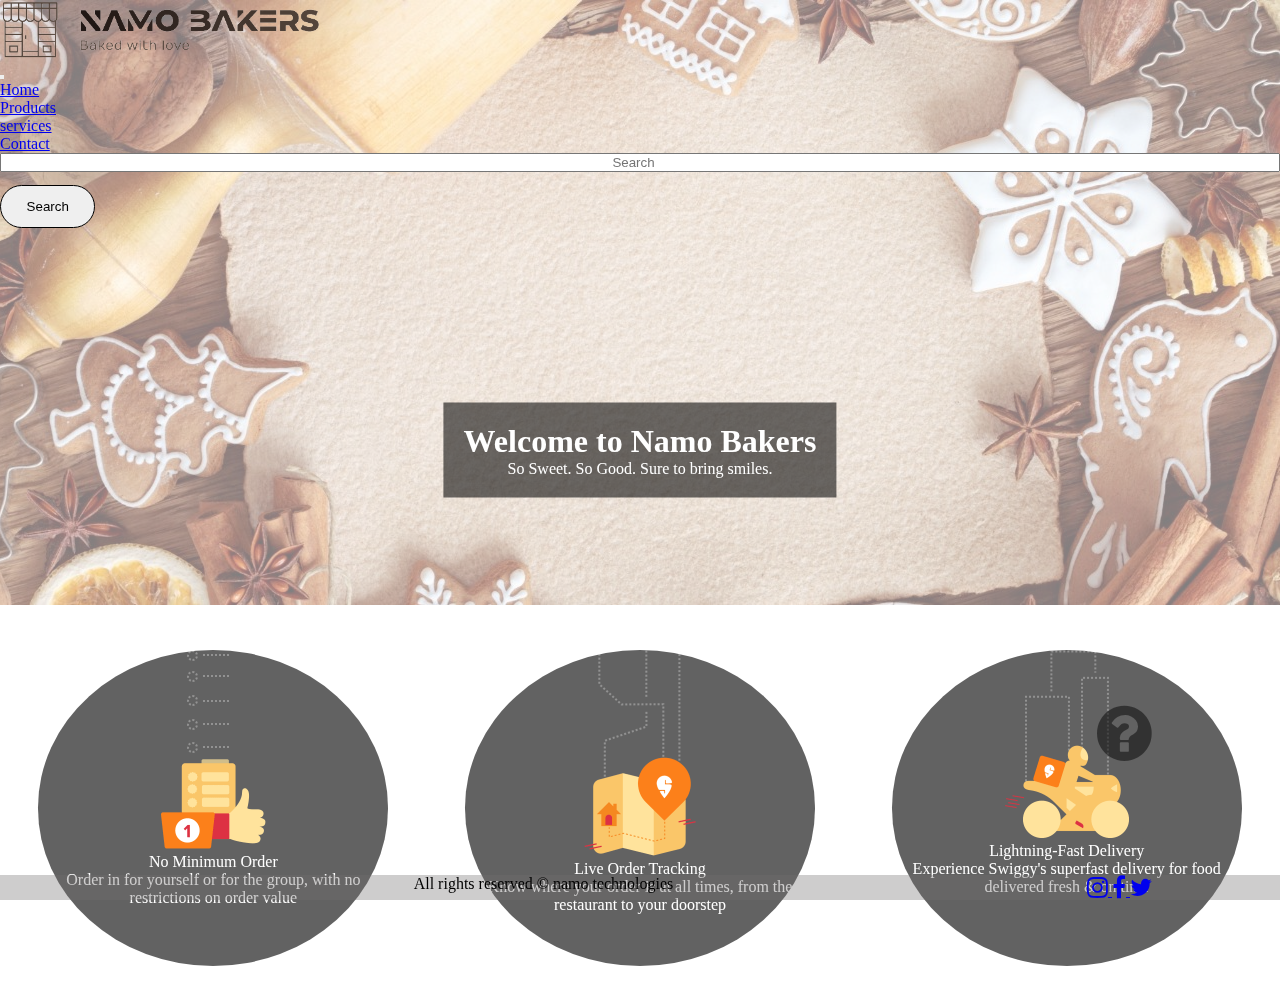
<file: index.html>
<!DOCTYPE html>
<html lang="en">

<head>
    <meta charset="UTF-8">
    <meta http-equiv="X-UA-Compatible" content="IE=edge">
    <meta name="viewport" content="width=device-width, initial-scale=1.0">
    <title> </title>
    <link rel="stylesheet" href="style.css">
    <link rel="stylesheet" href="query.css">
    <!-- Bootstrap CSS -->
    <link rel="stylesheet" href="https://cdnjs.cloudflare.com/ajax/libs/font-awesome/4.7.0/css/font-awesome.min.css">
    <link href="https://cdn.jsdelivr.net/npm/bootstrap@5.0.2/dist/css/bootstrap.min.css" rel="stylesheet"
        integrity="sha384-EVSTQN3/azprG1Anm3QDgpJLIm9Nao0Yz1ztcQTwFspd3yD65VohhpuuCOmLASjC" crossorigin="anonymous">

</head>

<body>
    <nav class="navbar navbar-expand-lg navbar-light " >
        <div class="container-fluid">
            <nav class="navbar navbar-light ">
                <a class="navbar-brand" href="index.html">
                    <img src="/images/Screenshot__9_-removebg-preview.png" alt="" class="logoimg"> </a>
            </nav>
            <button class="navbar-toggler" type="button" data-bs-toggle="collapse"
                data-bs-target="#navbarSupportedContent" aria-controls="navbarSupportedContent" aria-expanded="false"
                aria-label="Toggle navigation">
                <span class="navbar-toggler-icon"></span>
            </button>
            <div class="collapse navbar-collapse" id="navbarSupportedContent">
                <ul class="navbar-nav me-auto mb-2 mb-lg-0">
                    <li class="nav-item">
                        <a class="nav-link active" aria-current="page" href="index.html">Home</a>
                    </li>
                    <li class="nav-item">
                        <a class="nav-link active" aria-current="page" href="product.html">Products</a>
                    </li>
                    <li class="nav-item">
                        <a class="nav-link active" aria-current="page" href="services.html">services</a>
                    </li>
                    <li class="nav-item">
                        <a class="nav-link active" aria-current="page" href="contact.html">Contact</a>
                    </li>
                </ul>
                <form class="d-flex">
                    <input class="form-control me-2" type="search" placeholder="Search" aria-label="Search">
                    <button class="btn btn-outline-successc bg-light" type="submit">Search</button>
                </form>
            </div>
        </div>
    </nav>


    <!-- this is home section  -->
   
        <!-- <img  class="background-image" src="images/wallpaperflare.com_wallpaper.jpg">   -->
      <div class="txt1">  <div class="overlay-text">    
        <h1>Welcome to Namo Bakers</h1>    
        <p>So Sweet. So Good. Sure to bring smiles.  </p>  
        </div></div></div>

        
<div class="srv">
    <div class="_2tnu-">
        <div class="_2RZDN">
            <div class="po1">
                <div class="_1Vw_y"><img class="_2dYjq"
                        src="images/chois.png"
                        width="105" height="199"></div>
                <div class="_3fted">No Minimum Order</div>
                <div class="_12i5X">Order in for yourself or for the group, with no restrictions on order value</div>
            </div>
            <div class="po1">
                <div class="_1Vw_y"><img class="_2dYjq"
                        src="images/live.png"
                        width="112" height="206"></div>
                <div class="_3fted">Live Order Tracking</div>
                <div class="_12i5X">Know where your order is at all times, from the restaurant to your doorstep</div>
            </div>
            <div class="po1">
                <div class="_1Vw_y"><img class="_2dYjq"
                        src="images/delivery.png"
                        width="124" height="188"></div>
                <div class="_3fted">Lightning-Fast Delivery</div>
                <div class="_12i5X">Experience Swiggy's superfast delivery for food delivered fresh &amp; on time</div>
            </div>
        </div>
    </div>
</div>
        
        <div class="bgimg1"><img src="images/botom.jpg" alt="" class="cotbg
            "></div>
      <a href="faq.html"> <i  class="fa fa-question-circle faq" style="font-size: 5vw;"></i></a>
         
      <div class="frt">    All rights reserved &copy; namo technologies
        <div class="frt_logo"><a href="https://www.instagram.com/narendra_palse22/"><i
            class="fa fa-instagram fa-2x"></i> </a>
    <a href="https://www.facebook.com/narendra.palse.5/"> <i class="fa fa-facebook fa-2x"></i> </a>
    <a href="https://twitter.com/NarendraPalse"><i class="fa fa-twitter fa-2x"></i>
</div></a>
      </div>  

    



    <script src="https://cdn.jsdelivr.net/npm/bootstrap@5.0.2/dist/js/bootstrap.bundle.min.js"
        integrity="sha384-MrcW6ZMFYlzcLA8Nl+NtUVF0sA7MsXsP1UyJoMp4YLEuNSfAP+JcXn/tWtIaxVXM"
        crossorigin="anonymous"></script>

</body>

</html>
</file>
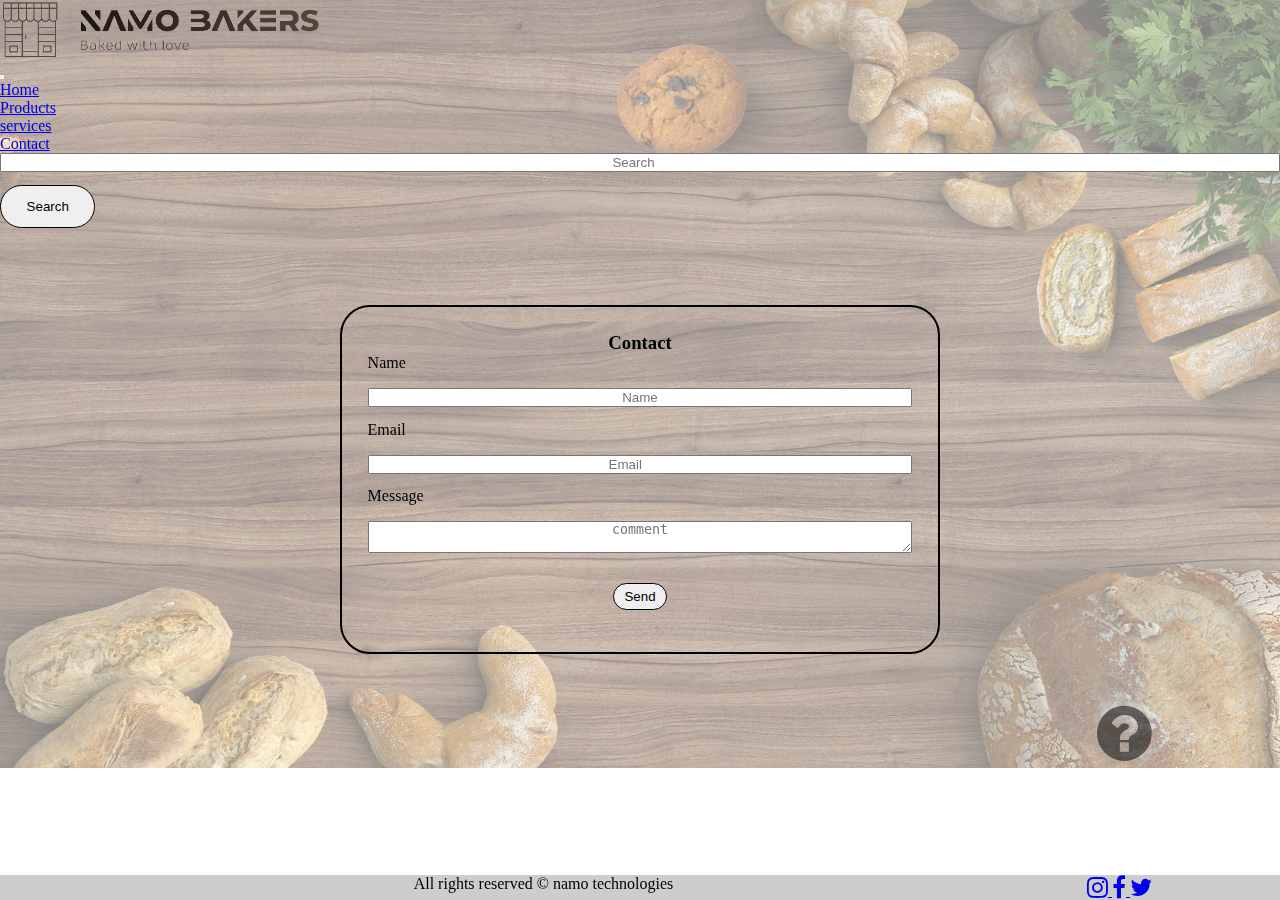
<file: contact.html>
<!DOCTYPE html>
<html lang="en">

<head>
    <meta charset="UTF-8">
    <meta http-equiv="X-UA-Compatible" content="IE=edge">
    <meta name="viewport" content="width=device-width, initial-scale=1.0">
    <title> </title>
    <link rel="stylesheet" href="style.css">
    <link rel="stylesheet" href="query.css">
    <!-- Bootstrap CSS -->
    <link rel="stylesheet" href="https://cdnjs.cloudflare.com/ajax/libs/font-awesome/4.7.0/css/font-awesome.min.css">
    <link href="https://cdn.jsdelivr.net/npm/bootstrap@5.0.2/dist/css/bootstrap.min.css" rel="stylesheet"
        integrity="sha384-EVSTQN3/azprG1Anm3QDgpJLIm9Nao0Yz1ztcQTwFspd3yD65VohhpuuCOmLASjC" crossorigin="anonymous">

</head>

<body>
    <nav class="navbar navbar-expand-lg navbar-light ">
        <div class="container-fluid">
            <nav class="navbar navbar-light ">
                <a class="navbar-brand" href="index.html">
                    <img src="/images/Screenshot__9_-removebg-preview.png" alt="" class="logoimg"> </a>
            </nav>
            <button class="navbar-toggler" type="button" data-bs-toggle="collapse"
                data-bs-target="#navbarSupportedContent" aria-controls="navbarSupportedContent" aria-expanded="false"
                aria-label="Toggle navigation">
                <span class="navbar-toggler-icon"></span>
            </button>
            <div class="collapse navbar-collapse" id="navbarSupportedContent">
                <ul class="navbar-nav me-auto mb-2 mb-lg-0">
                    <li class="nav-item">
                        <a class="nav-link active" aria-current="page" href="index.html">Home</a>
                    </li>
                    <li class="nav-item">
                        <a class="nav-link active" aria-current="page" href="product.html">Products</a>
                    </li>
                    <li class="nav-item">
                        <a class="nav-link active" aria-current="page" href="services.html">services</a>
                    </li>
                    <li class="nav-item">
                        <a class="nav-link active" aria-current="page" href="contact.html">Contact</a>
                    </li>
                </ul>
                <form class="d-flex">
                    <input class="form-control me-2" type="search" placeholder="Search" aria-label="Search">
                    <button class="btn btn-outline-successc bg-light" type="submit">Search</button>
                </form>
            </div>
        </div>
    </nav>
    <div class="contact">
        <form method="post" action="contact.php" class="form">
            <h3>Contact</h3>
            <label for="name" style="text-align: left;">Name</label>
            <input type="text" id="name" name="name" placeholder="Name" required>

            <label for="email" style="text-align: left;">Email</label>
            <input type="email" id="email" name="email" placeholder="Email
        " required>

            <label for="message" style="text-align: left;">Message</label>
            <textarea id="message" name="message" required placeholder="comment"></textarea>
            <div class="button">
                <button type="submit" style="text-align: left;">Send</button>
            </div>
        </form>
    </div>

    <div class="bgimg1"><img src="images/cotbg.jpg" alt="" class="cotbg
        "></div>
    <a href="faq.html"> <i class="fa fa-question-circle faq" style="font-size: 5vw;"></i></a>
    <div class="frt"> All rights reserved &copy; namo technologies
        <div class="frt_logo"><a href="https://www.instagram.com/narendra_palse22/"><i
                    class="fa fa-instagram fa-2x"></i> </a>
            <a href="https://www.facebook.com/narendra.palse.5/"> <i class="fa fa-facebook fa-2x"></i> </a>
            <a href="https://twitter.com/NarendraPalse"><i class="fa fa-twitter fa-2x"></i>
        </div></a>
    </div>



    <script src="https://cdn.jsdelivr.net/npm/bootstrap@5.0.2/dist/js/bootstrap.bundle.min.js"
        integrity="sha384-MrcW6ZMFYlzcLA8Nl+NtUVF0sA7MsXsP1UyJoMp4YLEuNSfAP+JcXn/tWtIaxVXM"
        crossorigin="anonymous"></script>

</body>

</html>
</file>
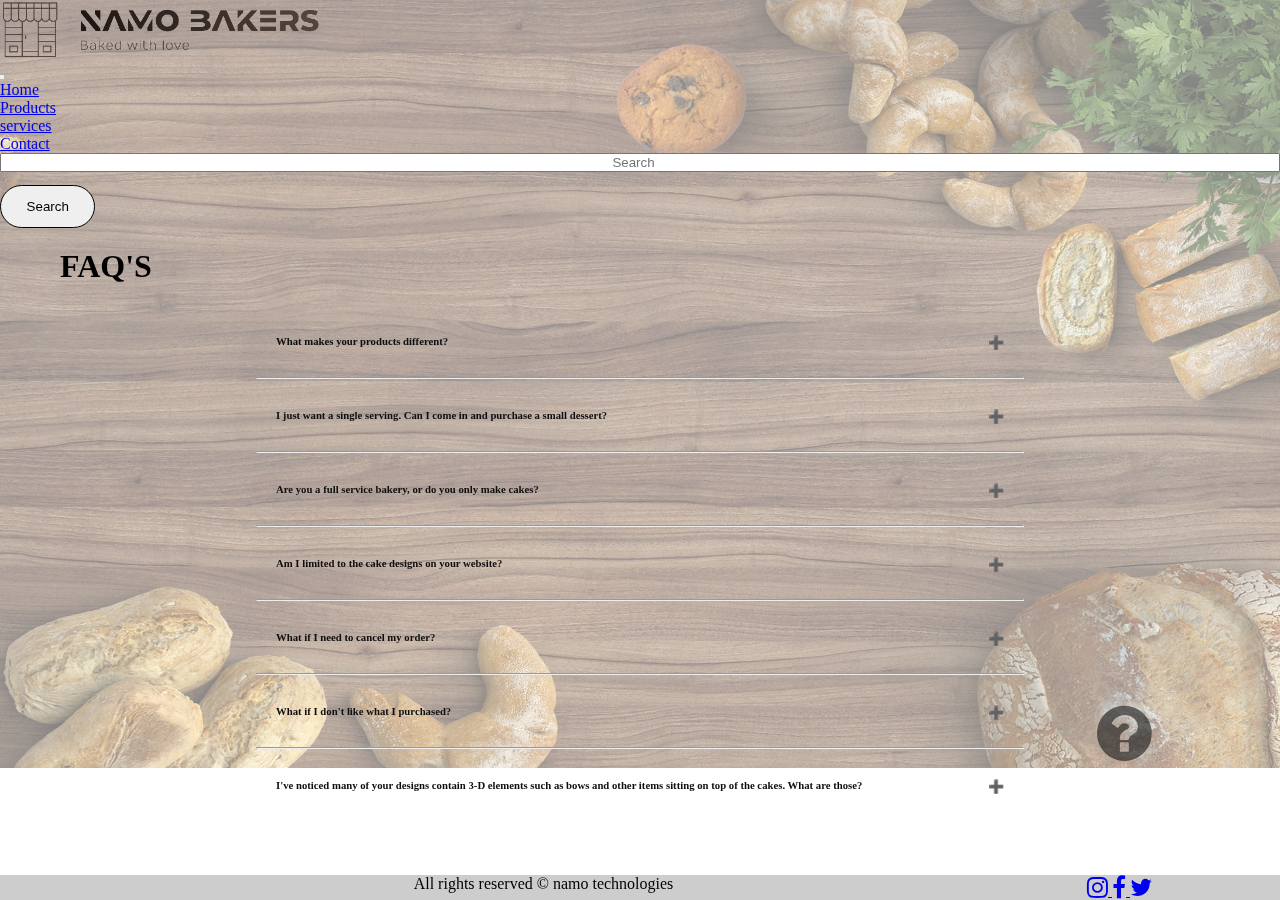
<file: faq.html>
<!DOCTYPE html>
<html lang="en">

<head>
    <meta charset="UTF-8">
    <meta http-equiv="X-UA-Compatible" content="IE=edge">
    <meta name="viewport" content="width=device-width, initial-scale=1.0">
    <title> </title>
    <link rel="stylesheet" href="style.css">
    <link rel="stylesheet" href="query.css">
<link rel="stylesheet" href="faq.css">
    <!-- Bootstrap CSS -->
    <link rel="stylesheet" href="https://cdnjs.cloudflare.com/ajax/libs/font-awesome/4.7.0/css/font-awesome.min.css">
    <link href="https://cdn.jsdelivr.net/npm/bootstrap@5.0.2/dist/css/bootstrap.min.css" rel="stylesheet"
        integrity="sha384-EVSTQN3/azprG1Anm3QDgpJLIm9Nao0Yz1ztcQTwFspd3yD65VohhpuuCOmLASjC" crossorigin="anonymous">

</head>

<body>
    <nav class="navbar navbar-expand-lg navbar-light ">
        <div class="container-fluid">
            <nav class="navbar navbar-light ">
                <a class="navbar-brand" href="index.html">
                    <img src="/images/Screenshot__9_-removebg-preview.png" alt="" class="logoimg"> </a>
            </nav>
            <button class="navbar-toggler" type="button" data-bs-toggle="collapse"
                data-bs-target="#navbarSupportedContent" aria-controls="navbarSupportedContent" aria-expanded="false"
                aria-label="Toggle navigation">
                <span class="navbar-toggler-icon"></span>
            </button>
            <div class="collapse navbar-collapse" id="navbarSupportedContent">
                <ul class="navbar-nav me-auto mb-2 mb-lg-0">
                    <li class="nav-item">
                        <a class="nav-link " aria-current="page" href="index.html">Home</a>
                    </li>
                    <li class="nav-item">
                        <a class="nav-link " aria-current="page" href="product.html">Products</a>
                    </li>
                    <li class="nav-item">
                        <a class="nav-link " aria-current="page" href="services.html">services</a>
                    </li>
                    <li class="nav-item">
                        <a class="nav-link " aria-current="page" href="contact.html">Contact</a>
                    </li>
                </ul>
                <form class="d-flex">
                    <input class="form-control me-2" type="search" placeholder="Search" aria-label="Search">
                    <button class="btn btn-outline-successc bg-light" type="submit">Search</button>
                </form>
            </div>
        </div>
    </nav>
    <main>
        <h1 class="faq-heading">FAQ'S</h1>
        <section class="faq-container">
            <div class="faq-one">
                <!-- faq question -->
                <h6 class="faq-page">What makes your products different?</h6>
                <!-- faq answer -->
                <div class="faq-body">
                    <p>Well, you might have read once or twice that we are a scratch bakery, and that fact alone sets apart from most other bakeries. This improves the taste and quality of the products we make. Our desserts are not made in factories like those you might purchase from some grocery store bakeries. We never freeze our cakes, though that too is a common practice. Also, we are known for a 100+ year old dense, moist pound cake recipe. Pound cakes are expensive to make, but the unmatched taste is worth every penny. We do have a lighter batter available; however, please specify that you would like a cake or made with our lighter batter when you place your order.</p>
                </div>
            </div>
            <hr class="hr-line">
            <div class="faq-two">
                <!-- faq question -->
                <h6 class="faq-page">I just want a single serving. Can I come in and purchase a small dessert?</h6>
                <!-- faq answer -->
                <div class="faq-body">
                    <p>Yes! Come into our dessert café where we offer an array of single serving items all day! We are not a home-based bakery. We are accessible during business hours, and you do not need to make an appointment in order to enjoy our products. You are welcome to visit our café anytime during our business hours.</p>
                </div>
            </div>
            <hr class="hr-line">
            <div class="faq-three">
                <!-- faq question -->
<h6 class="faq-page"> Are you a full service bakery, or do you only make cakes?</h6>
                <!-- faq answer -->
                <div class="faq-body">
                    <p>We are a full-service bakery. We do not make breads, but we make most other bakery products. Please see our menu here. and we also arrange function that you can see in services page.</p>
                </div>
            </div>
            <hr class="hr-line">
            <div class="faq-three">
                <!-- faq question -->
<h6 class="faq-page"> Am I limited to the cake designs on your website?</h6>
                <!-- faq answer -->
                <div class="faq-body">
                    <p>No! Those photographs are merely examples of work we've done in the past. Please feel free to email over any inspirational designs you may find through other sites.</p>
                </div>
            </div>
            <hr class="hr-line">
            <div class="faq-three">
                <!-- faq question -->
<h6 class="faq-page"> What if I need to cancel my order? </h6>
                <!-- faq answer -->
                <div class="faq-body">
                    <p>If paid in full, a 75% refund or a 100% store credit will be issued for any cancellations that are made 72 hours before the date of a custom order. If there was only a deposit placed on the order, a store credit will be given of the deposit amount. We  do not refund any portion of the purchase price for orders canceled  less than 72 hours before the due date and time.  
                    </p>
                </div>
            </div>
            <hr class="hr-line">
            <div class="faq-three">
                <!-- faq question -->
<h6 class="faq-page"> What if I don't like what I purchased?</h6>
                <!-- faq answer -->
                <div class="faq-body">
                    <p>We rarely hear complaints about our products, which is why we've stuck around for 40 years. If you have concerns about a purchase, please kindly return the product to us on the next business day following your purchase. We do not offer refunds on returned products but may work with you on a store credit or product exchange.</p>
                </div>
            </div>
            <hr class="hr-line">
            <div class="faq-three">
                <!-- faq question -->
<h6 class="faq-page">  I've noticed many of your designs contain 3-D elements such as bows and other items sitting on top of the cakes. What are those? </h6>
                <!-- faq answer -->
                <div class="faq-body">
                    <p>Those items are made from sugar-based products. We sculpt them all by hand, which is a very time-consuming process. We rarely use store bought, non-edible decorations on our desserts. These items generally require at least one-two weeks advance notice to create.</p>
                </div>
            </div>
        </section>
    </main>



    <div class="bgimg1"><img src="images/cotbg.jpg" alt="" class="cotbg
        "></div>

    <i class="fa fa-question-circle faq" style=" font-size: 5vw;
"></i>
    <div class="frt"> <span class="frtn">All rights reserved &copy; namo technologies</span>
        <div class="frt_logo"><a href="https://www.instagram.com/narendra_palse22/"><i
            class="fa fa-instagram fa-2x"></i> </a>
    <a href="https://www.facebook.com/narendra.palse.5/"> <i class="fa fa-facebook fa-2x"></i> </a>
    <a href="https://twitter.com/NarendraPalse"><i class="fa fa-twitter fa-2x"></i>
</div></a>
    </div>

    <script src="main.js"></script>
    <script src="https://cdn.jsdelivr.net/npm/bootstrap@5.0.2/dist/js/bootstrap.bundle.min.js"
        integrity="sha384-MrcW6ZMFYlzcLA8Nl+NtUVF0sA7MsXsP1UyJoMp4YLEuNSfAP+JcXn/tWtIaxVXM"
        crossorigin="anonymous"></script>

</body>

</html>
</file>
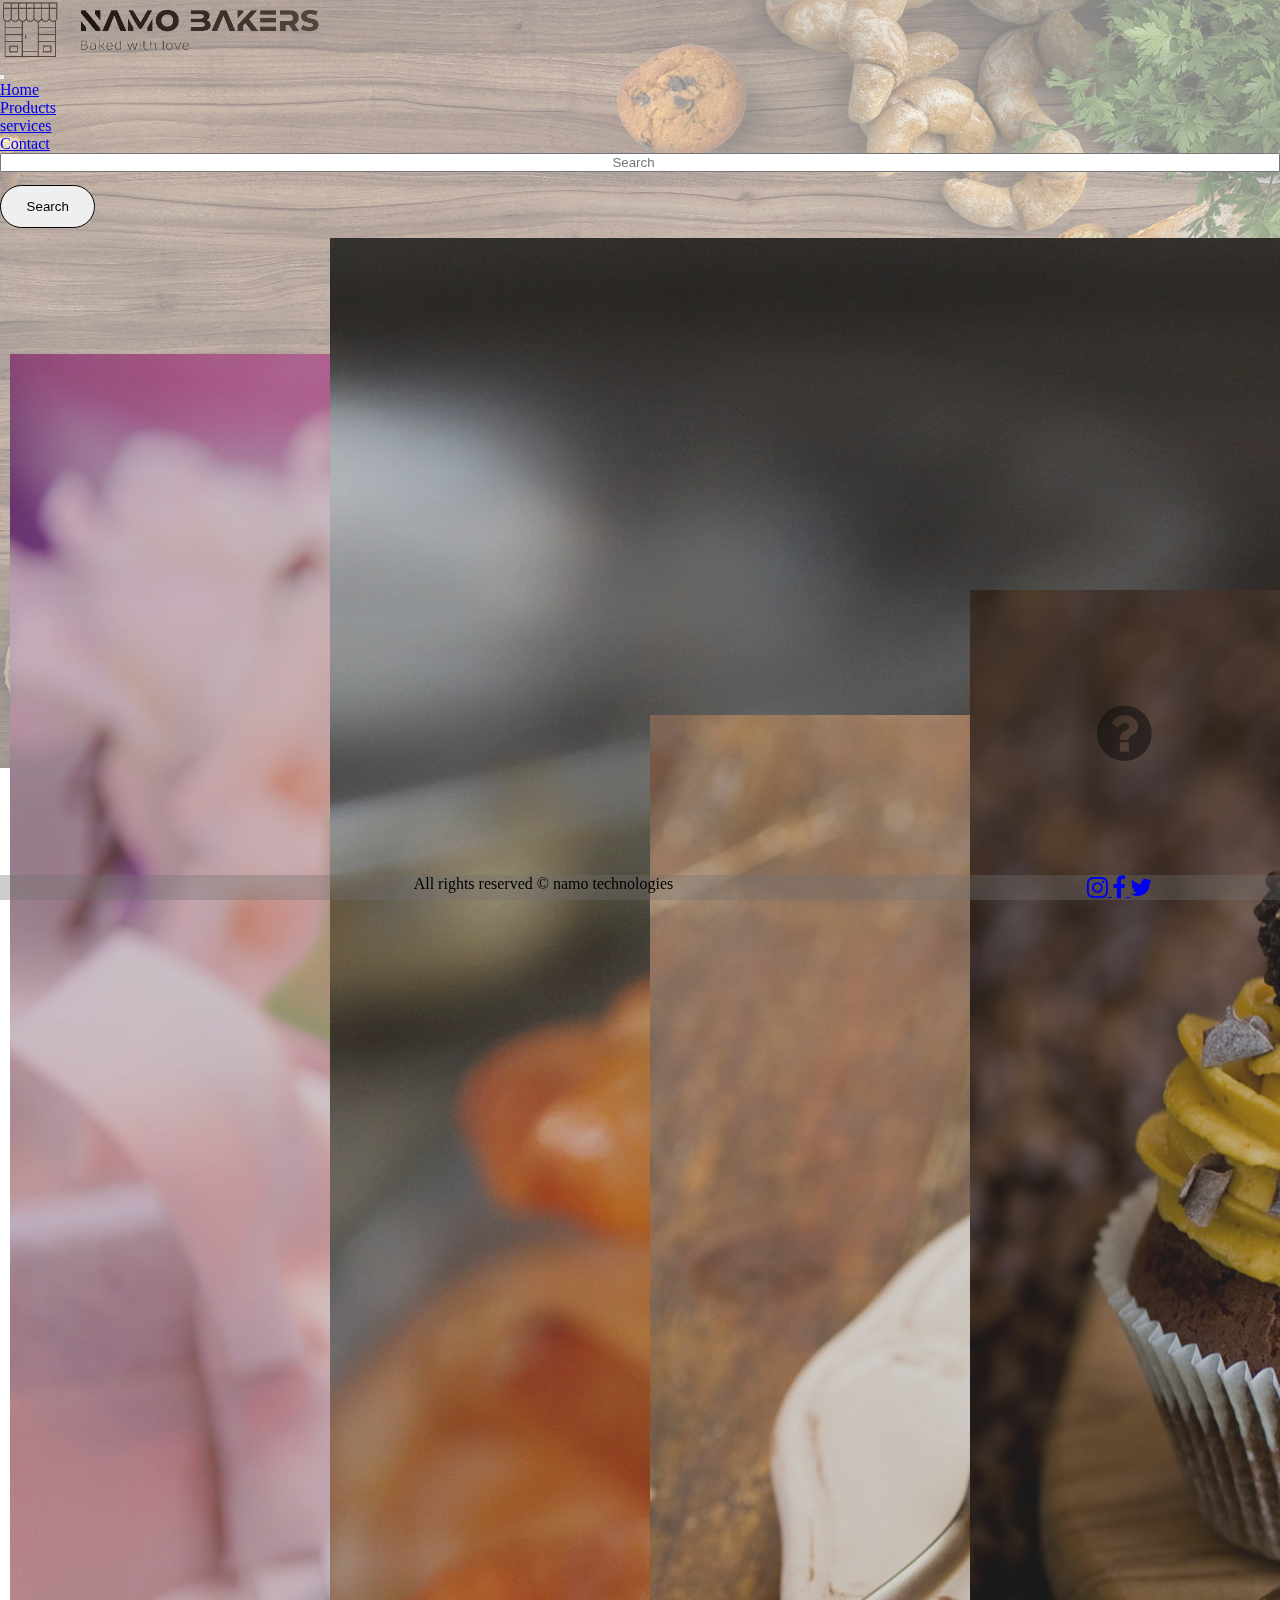
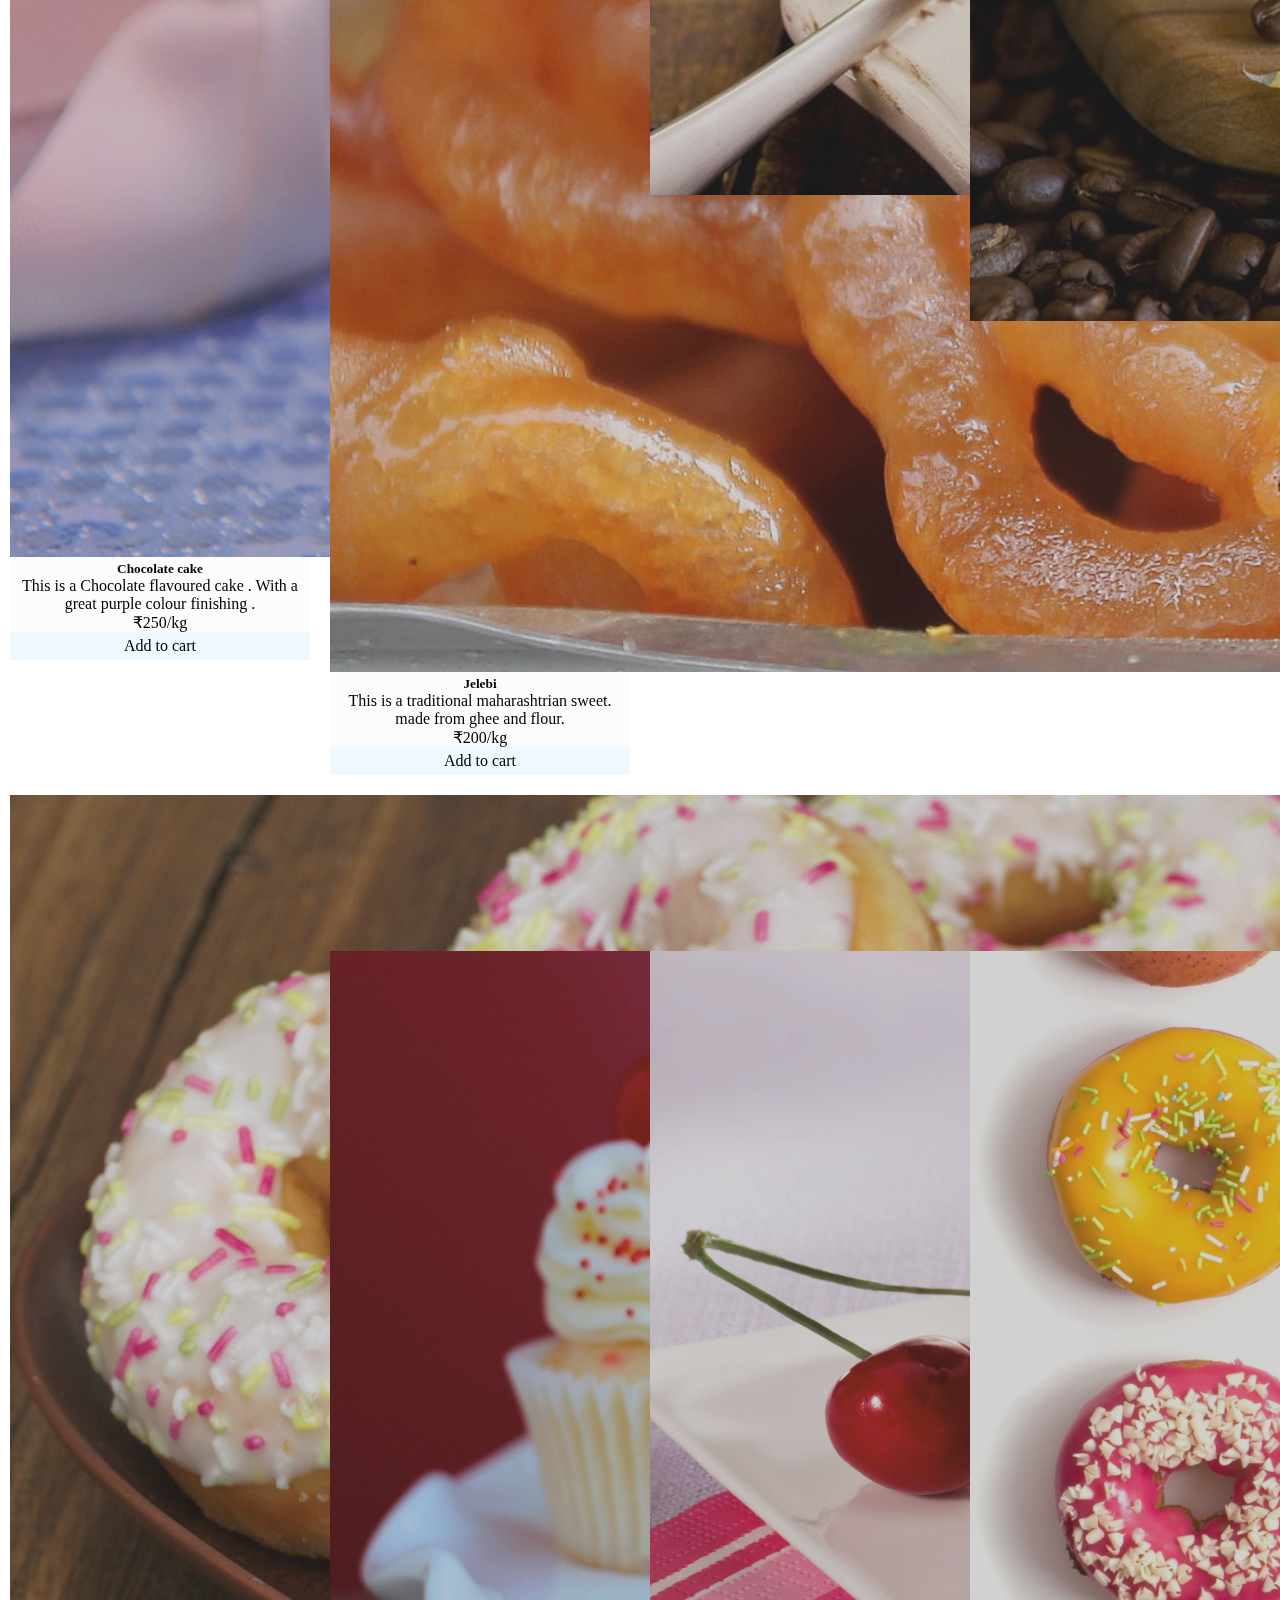
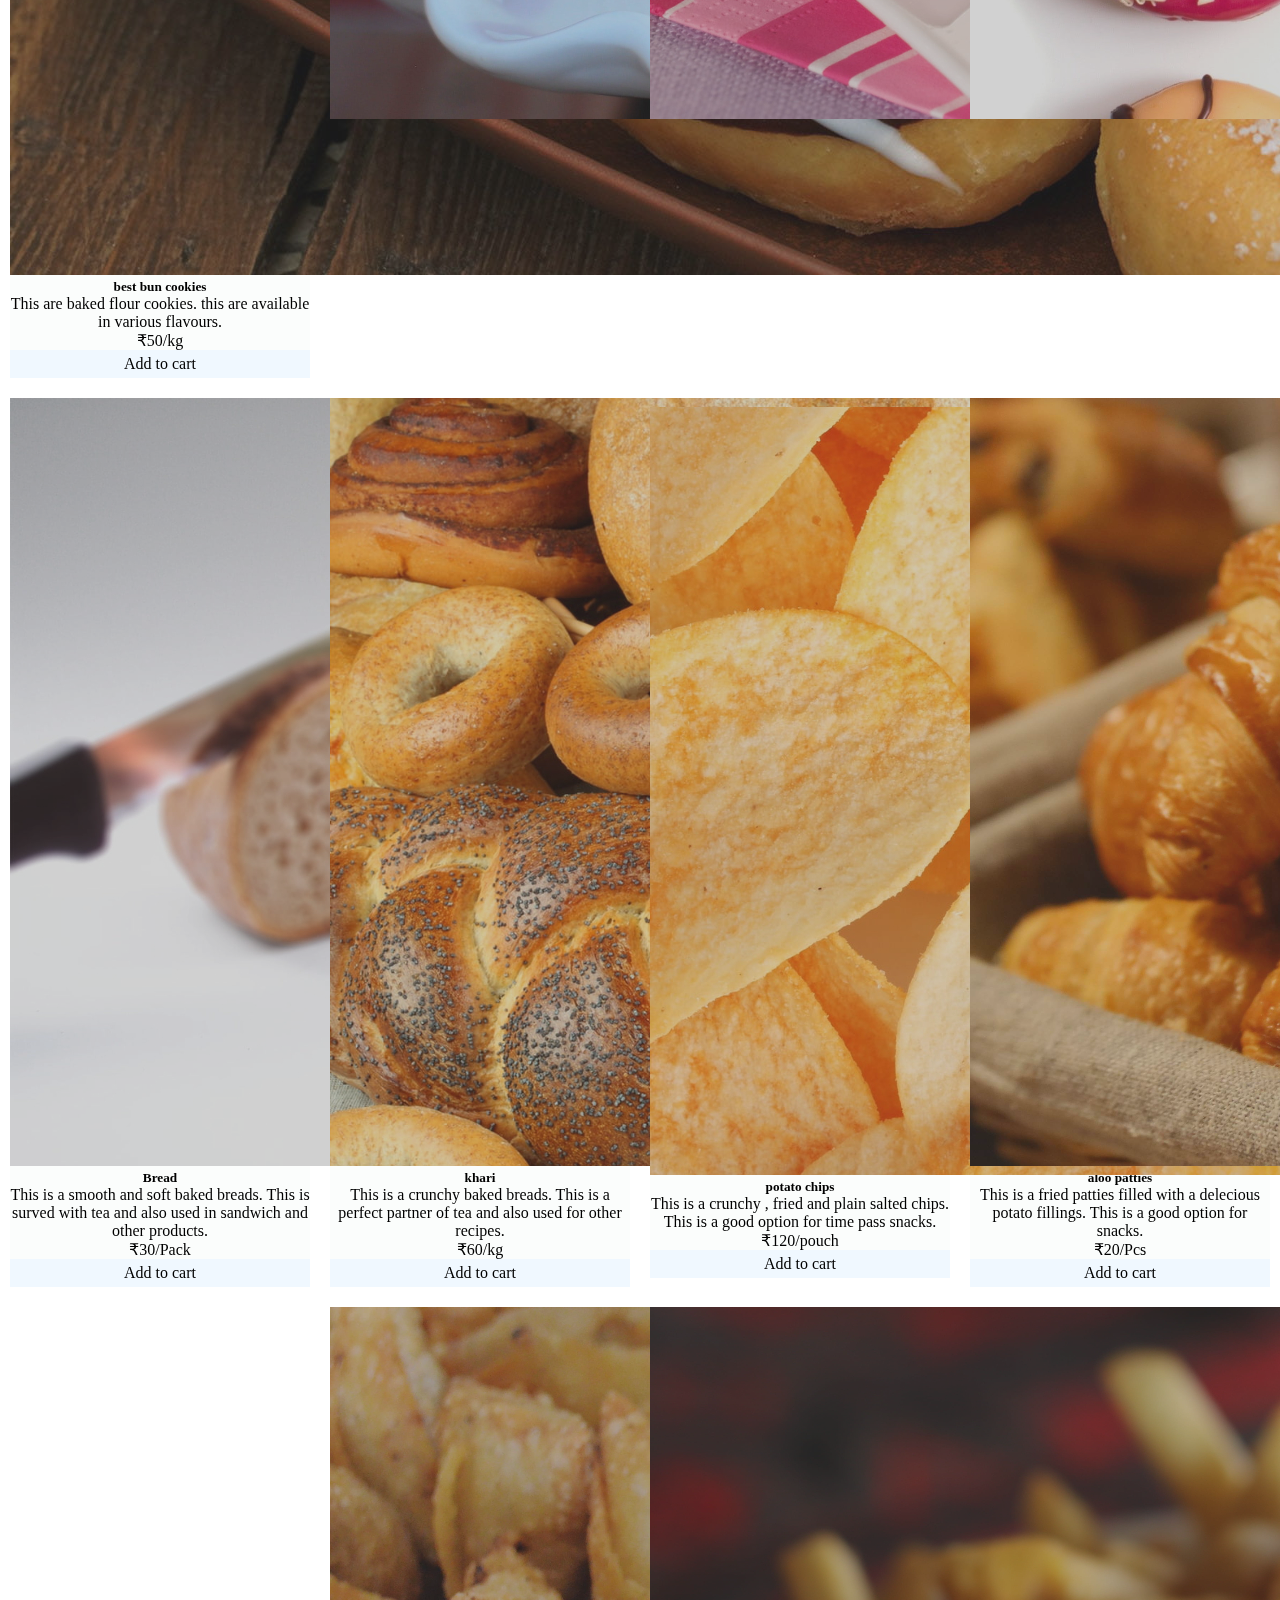
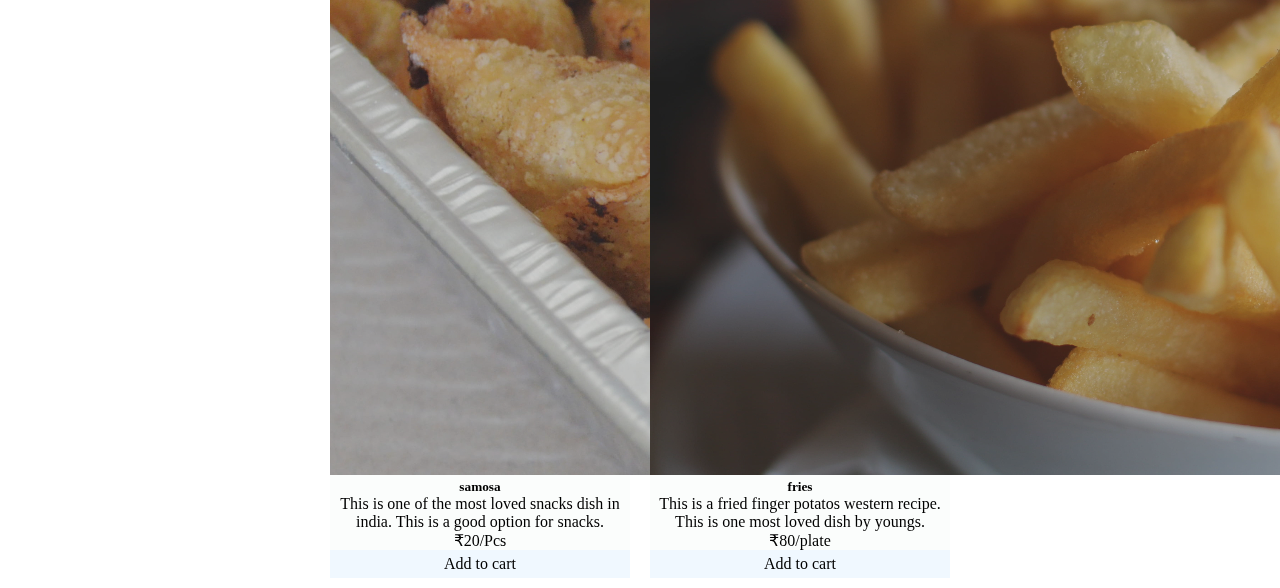
<file: product.html>
<!DOCTYPE html>
<html lang="en">

<head>
    <meta charset="UTF-8">
    <meta http-equiv="X-UA-Compatible" content="IE=edge">
    <meta name="viewport" content="width=device-width, initial-scale=1.0">
    <title> </title>
    <link rel="stylesheet" href="style.css">
    <link rel="stylesheet" href="query.css">
    <!-- Bootstrap CSS -->
    <link rel="stylesheet" href="https://cdnjs.cloudflare.com/ajax/libs/font-awesome/4.7.0/css/font-awesome.min.css">
    <link href="https://cdn.jsdelivr.net/npm/bootstrap@5.0.2/dist/css/bootstrap.min.css" rel="stylesheet"
        integrity="sha384-EVSTQN3/azprG1Anm3QDgpJLIm9Nao0Yz1ztcQTwFspd3yD65VohhpuuCOmLASjC" crossorigin="anonymous">

</head>

<body>
    <nav class="navbar navbar-expand-lg navbar-light ">
        <div class="container-fluid">
            <nav class="navbar navbar-light ">
                <a class="navbar-brand" href="index.html">
                    <img src="/images/Screenshot__9_-removebg-preview.png" alt="" class="logoimg"> </a>
            </nav>
            <button class="navbar-toggler" type="button" data-bs-toggle="collapse"
                data-bs-target="#navbarSupportedContent" aria-controls="navbarSupportedContent" aria-expanded="false"
                aria-label="Toggle navigation">
                <span class="navbar-toggler-icon"></span>
            </button>
            <div class="collapse navbar-collapse" id="navbarSupportedContent">
                <ul class="navbar-nav me-auto mb-2 mb-lg-0">
                    <li class="nav-item">
                        <a class="nav-link active" aria-current="page" href="index.html">Home</a>
                    </li>
                    <li class="nav-item">
                        <a class="nav-link active" aria-current="page" href="product.html">Products</a>
                    </li>
                    <li class="nav-item">
                        <a class="nav-link active" aria-current="page" href="services.html">services</a>
                    </li>
                    <li class="nav-item">
                        <a class="nav-link active" aria-current="page" href="contact.html">Contact</a>
                    </li>
                </ul>
                <form class="d-flex">
                    <input class="form-control me-2" type="search" placeholder="Search" aria-label="Search">
                    <button class="btn btn-outline-successc bg-light" type="submit">Search</button>
                </form>
            </div>
        </div>
    </nav>
<div class="cardmain">
    <div class="card" style="width: 300px;">
        <img src="/images/cake1.jpg" class="card-img-top" alt="...">
        <div class="card-body">
          <h5 class="card-title">Chocolate cake</h5>
          <p class="card-text">This is a Chocolate flavoured cake . With a great purple colour finishing . </p>
          <div class="price">&#8377;250/kg</div>
          <div class="addtocart">Add to cart</div>
        </div>
      </div>

      <div class="card" style="width: 300px;">
        <img src="/images/jelebi.jpg" class="card-img-top" alt="...">
        <div class="card-body">
          <h5 class="card-title">Jelebi</h5>
          <p class="card-text">This is a traditional maharashtrian sweet. made from ghee and flour.</p>
          <div class="price">&#8377;200/kg</div>
          <div class="addtocart">Add to cart</div>
        </div>
      </div>

      <div class="card" style="width: 300px;">
        <img src="/images/pancake.jpg" class="card-img-top" alt="...">
        <div class="card-body">
          <h5 class="card-title"> Strawberry Pancake</h5>
          <p class="card-text">This is a Strawberry flavoured pancake. This is a good option for snacks.</p>
          <div class="price">&#8377;100/Pcs</div>
          <div class="addtocart">Add to cart</div>
        </div>
      </div><div class="card" style="width: 300px;">
        <img src="/images/cupcake.jpg" class="card-img-top" alt="...">
        <div class="card-body">
          <h5 class="card-title">Chocolate cupcake</h5>
          <p class="card-text">This is a Chocolate flavoured cupcake. This is a good option for snacks.</p>
          <div class="price">&#8377;15/Pcs</div>
          <div class="addtocart">Add to cart</div>
        </div>
      </div><div class="card" style="width: 300px;">
        <img src="/images/buncookies.jpg" class="card-img-top" alt="...">
        <div class="card-body">
          <h5 class="card-title">best bun cookies</h5>
          <p class="card-text">This are baked flour cookies. this are available in various flavours.</p>
          <div class="price">&#8377;50/kg</div>
          <div class="addtocart">Add to cart</div>
        </div>
    </div>
    <div class="card" style="width: 300px;">
        <img src="/images/cupcake2.jpg" class="card-img-top" alt="...">
        <div class="card-body">
          <h5 class="card-title">Vanilla cupcake</h5>
          <p class="card-text">This is a Vanilla flavoured cupcake. This is a good option for snacks.</p>
          <div class="price">&#8377;15/Pcs</div>
          <div class="addtocart">Add to cart</div>
        </div>
      </div>
 

    
    <div class="card" style="width: 300px;">
      <img src="/images/pastery.jpg" class="card-img-top" alt="...">
      <div class="card-body">
        <h5 class="card-title">Chocolate pastery </h5>
        <p class="card-text">This is a Chocolate flavoured pastery. With some topping of cherry and other objects.
        </p>
        <div class="price">&#8377;80/Pcs</div>
        <div class="addtocart">Add to cart</div>
      </div>
    </div>

  
  <div class="card" style="width: 300px;">
    <img src="/images/cookies.jpg" class="card-img-top" alt="...">
    <div class="card-body">
      <h5 class="card-title">cookies</h5>
      <p class="card-text">This are the baked cookies. This is a good tea time snacks.</p>
      <div class="price">&#8377;60/kg</div>
      <div class="addtocart">Add to cart</div>
    </div>
  </div>



<div class="card" style="width: 300px;">
  <img src="/images/bread.jpg" class="card-img-top" alt="...">
  <div class="card-body">
    <h5 class="card-title">Bread</h5>
    <p class="card-text">This is a smooth and soft baked breads. This is surved with tea and also used in sandwich and other products.</p>
    <div class="price">&#8377;30/Pack</div>
    <div class="addtocart">Add to cart</div>
  </div>
</div>



<div class="card" style="width: 300px;">
  <img src="/images/khari.jpg" class="card-img-top" alt="...">
  <div class="card-body">
    <h5 class="card-title">khari</h5>
    <p class="card-text">This is a crunchy baked breads. This is a perfect partner of tea and also used for other recipes.</p>
    <div class="price">&#8377;60/kg</div>
    <div class="addtocart">Add to cart</div>
  </div>
</div>


<div class="card" style="width: 300px;">
  <img src="/images/pchips.jpg" class="card-img-top" alt="...">
  <div class="card-body">
    <h5 class="card-title">potato chips</h5>
    <p class="card-text">This is a crunchy , fried and plain salted chips. This is a good option for time pass snacks.</p>
    <div class="price">&#8377;120/pouch</div>
    <div class="addtocart">Add to cart</div>
  </div>
</div>


<div class="card" style="width: 300px;">
  <img src="/images/aloopatties.jpg" class="card-img-top" alt="...">
  <div class="card-body">
    <h5 class="card-title">aloo patties</h5>
    <p class="card-text">This is a fried patties filled with a delecious potato fillings. This is a good option for snacks.</p>
    <div class="price">&#8377;20/Pcs</div>
    <div class="addtocart">Add to cart</div>
  </div>
</div>


<div class="card" style="width: 300px;">
  <img src="/images/samosa.jpg" class="card-img-top" alt="...">
  <div class="card-body">
    <h5 class="card-title">samosa</h5>
    <p class="card-text">This is one of the most loved snacks dish in india. This is a good option for snacks. </p>
<div class="price">&#8377;20/Pcs</div>
<div class="addtocart">Add to cart</div>
  </div>
</div>


<div class="card" style="width: 300px;">
  <img src="/images/fries.jpg" class="card-img-top" alt="...">
  <div class="card-body">
    <h5 class="card-title">fries</h5>
    <p class="card-text">This is a fried finger potatos western recipe. This is one most loved dish by youngs.</p>
    <div class="price">&#8377;80/plate</div>
    <div class="addtocart">Add to cart</div>
  </div>
</div>
</div>

    
                    <div class="bgimg1"><img src="images/cotbg.jpg" alt="" class="cotbg
                      "></div>
    <a href="faq.html"> <i  class="fa fa-question-circle faq " style="font-size: 5vw;"></i></a>
                    <div class="frt">    All rights reserved &copy; namo technologies
                      <div class="frt_logo"><a href="https://www.instagram.com/narendra_palse22/"><i
                        class="fa fa-instagram fa-2x"></i> </a>
                <a href="https://www.facebook.com/narendra.palse.5/"> <i class="fa fa-facebook fa-2x"></i> </a>
                <a href="https://twitter.com/NarendraPalse"><i class="fa fa-twitter fa-2x"></i>
            </div></a>
                    </div>  



    <script src="https://cdn.jsdelivr.net/npm/bootstrap@5.0.2/dist/js/bootstrap.bundle.min.js"
        integrity="sha384-MrcW6ZMFYlzcLA8Nl+NtUVF0sA7MsXsP1UyJoMp4YLEuNSfAP+JcXn/tWtIaxVXM"
        crossorigin="anonymous"></script>

</body>

</html>
</file>
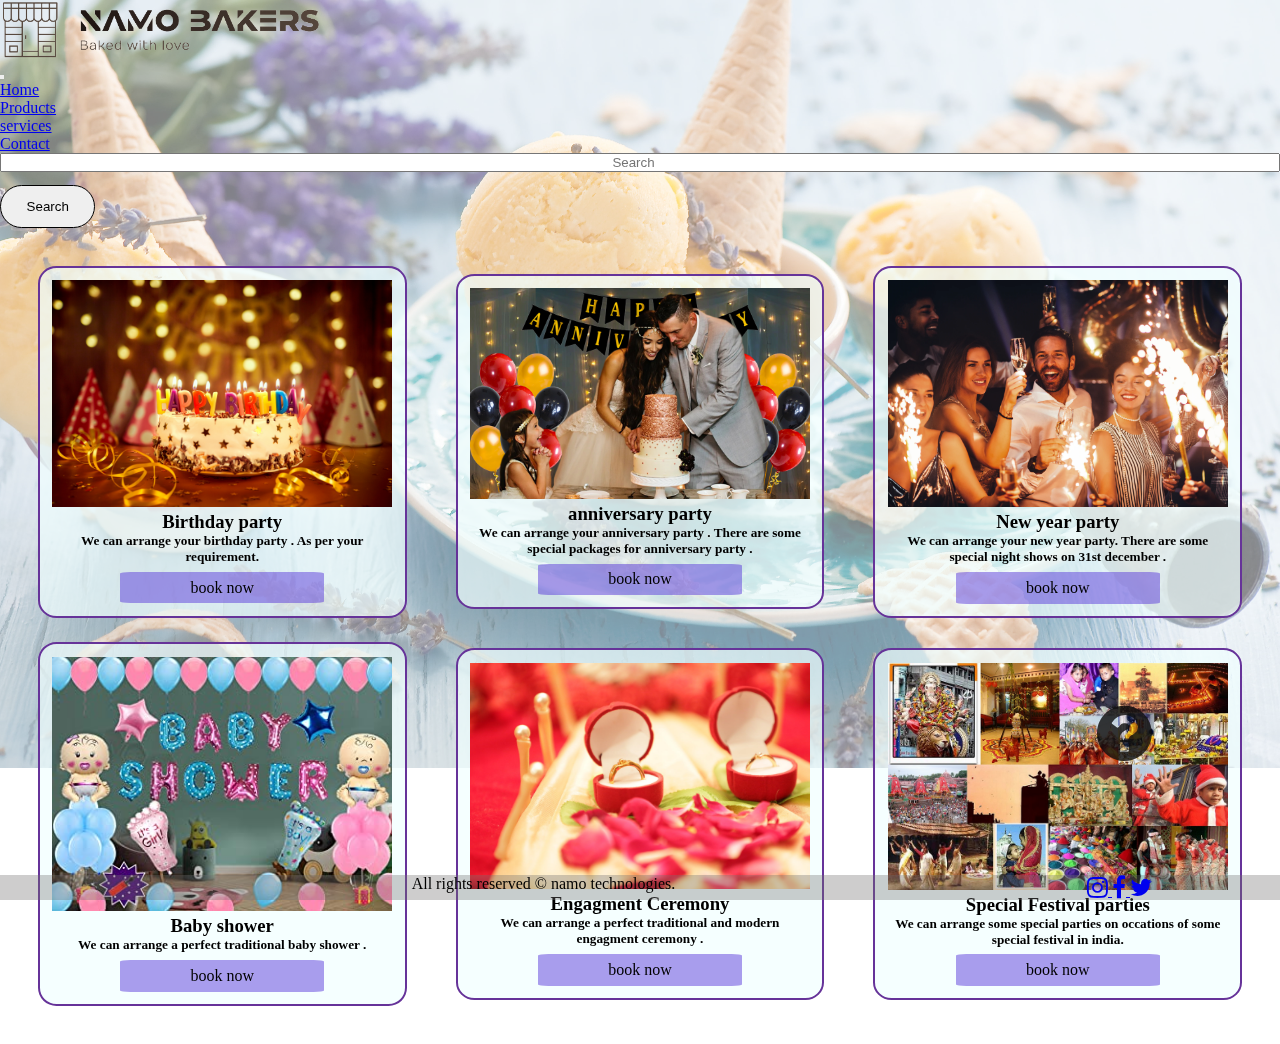
<file: services.html>
<!DOCTYPE html>
<html lang="en">

<head>
    <meta charset="UTF-8">
    <meta http-equiv="X-UA-Compatible" content="IE=edge">
    <meta name="viewport" content="width=device-width, initial-scale=1.0">
    <title> </title>
    <link rel="stylesheet" href="style.css">
    <link rel="stylesheet" href="query.css">
    <!-- Bootstrap CSS -->
    <link rel="stylesheet" href="https://cdnjs.cloudflare.com/ajax/libs/font-awesome/4.7.0/css/font-awesome.min.css">
    <link href="https://cdn.jsdelivr.net/npm/bootstrap@5.0.2/dist/css/bootstrap.min.css" rel="stylesheet"
        integrity="sha384-EVSTQN3/azprG1Anm3QDgpJLIm9Nao0Yz1ztcQTwFspd3yD65VohhpuuCOmLASjC" crossorigin="anonymous">

</head>

<body>
    <nav class="navbar navbar-expand-lg navbar-light ">
        <div class="container-fluid">
            <nav class="navbar navbar-light ">
                <a class="navbar-brand" href="index.html">
                    <img src="/images/Screenshot__9_-removebg-preview.png" alt="" class="logoimg"> </a>
            </nav>
            <button class="navbar-toggler" type="button" data-bs-toggle="collapse"
                data-bs-target="#navbarSupportedContent" aria-controls="navbarSupportedContent" aria-expanded="false"
                aria-label="Toggle navigation">
                <span class="navbar-toggler-icon"></span>
            </button>
            <div class="collapse navbar-collapse" id="navbarSupportedContent">
                <ul class="navbar-nav me-auto mb-2 mb-lg-0">
                    <li class="nav-item">
                        <a class="nav-link active" aria-current="page" href="index.html">Home</a>
                    </li>
                    <li class="nav-item">
                        <a class="nav-link active" aria-current="page" href="product.html">Products</a>
                    </li>
                    <li class="nav-item">
                        <a class="nav-link active" aria-current="page" href="services.html">services</a>
                    </li>
                    <li class="nav-item">
                        <a class="nav-link active" aria-current="page" href="contact.html">Contact</a>
                    </li>
                </ul>
                <form class="d-flex">
                    <input class="form-control me-2" type="search" placeholder="Search" aria-label="Search">
                    <button class="btn btn-outline-successc bg-light" type="submit">Search</button>
                </form>
            </div>
        </div>
    </nav>
    <div class="services_main">
        <div class="services_contain">
            <div class="service">
                <img src="/images/hbd.jpg" alt="" class="sevice_img">
                <h3>Birthday party</h3>
                <h5>We can arrange your birthday party . As per your requirement.</h5>
                <div class="btnd">
                    <div class="btns">book now</div>
                </div>
            </div>
        </div>

        <div class="services_contain">
            <div class="service"><img src="/images/anvi.jpg" alt="" class="sevice_img">
                <h3>anniversary party</h3>
                <h5>We can arrange your anniversary party . There are some special packages for anniversary party .
                </h5>
                <div class="btnd">
                    <div class="btns">book now</div>
                </div>
            </div>
        </div>

        <div class="services_contain">
            <div class="service"><img src="/images/newyear.png" alt="" class="sevice_img">
                <h3>New year party</h3>
                <h5>We can arrange your new year party. There are some special night shows on 31st december .
                </h5>
                <div class="btnd">
                    <div class="btns">book now</div>
                </div>
            </div>
        </div>

        <div class="services_contain">
            <div class="service"><img src="/images/baby.jpg" alt="" class="sevice_img">
                <h3>Baby shower</h3>
                <h5>We can arrange a perfect traditional baby shower .</h5>
                <div class="btnd">
                    <div class="btns">book now</div>
                </div>
            </div>
        </div>




        <div class="services_contain">
            <div class="service"><img src="/images/engagment.jpg" alt="" class="sevice_img">
                <h3>Engagment Ceremony</h3>
                <h5>We can arrange a perfect traditional and modern engagment ceremony .</h5>
                <div class="btnd">
                    <div class="btns">book now</div>
                </div>
            </div>
        </div>


        <div class="services_contain">
            <div class="service"><img src="/images/festivals.jpg" alt="" class="sevice_img">
                <h3>Special Festival parties</h3>
                <h5>We can arrange some special parties on occations of some special festival in india.</h5>
                <div class="btnd">
                    <div class="btns">book now</div>
                </div>
            </div>
        </div>
    </div>


    <div class="bgimg1"><img src="images/bg3.jpg" alt="" class="cotbg
        "></div>
    <a href="faq.html"> <i class="fa fa-question-circle faq" style="font-size: 5vw;"></i></a>

    <i class="fa fa-question-circle faq" style=" font-size: 5vw;"></i>

    <div class="frt"> All rights reserved &copy; namo technologies.
        <div class="frt_logo"><a href="https://www.instagram.com/narendra_palse22/"><i
                    class="fa fa-instagram fa-2x"></i> </a>
            <a href="https://www.facebook.com/narendra.palse.5/"> <i class="fa fa-facebook fa-2x"></i> </a>
            <a href="https://twitter.com/NarendraPalse"><i class="fa fa-twitter fa-2x"></i>
        </div></a>
    </div>





    <script src="https://cdn.jsdelivr.net/npm/bootstrap@5.0.2/dist/js/bootstrap.bundle.min.js"
        integrity="sha384-MrcW6ZMFYlzcLA8Nl+NtUVF0sA7MsXsP1UyJoMp4YLEuNSfAP+JcXn/tWtIaxVXM"
        crossorigin="anonymous"></script>

</body>

</html>
</file>
<file: style.css>
*{
    padding: 0;
    margin: 0;
    box-sizing: border-box;
}
body{
 
}

.navli{
    list-style-type: none;
    display: inline;
}
.logoimg{
width:25vw ;
}
.navul{
    text-align: center;
    align-items: center;
    display: inline;
}
.navbar{
    padding-top: 0 !important ;
    padding-bottom: 0  !important;

}
.img1{
height:70vh ;
width: 100vw;
z-index: -1111;
}

.example{
    position: relative;
    text-align: center;
}
.background-image{
      box-shadow: black 0px 30px 50px;
height: 400px;;
width: 600px;
  opacity: 0.7;
margin-top: 2%;

  }
  .overlay-text{
    background-color:rgba(0, 0, 0, 0.568);
    padding:20px;
    text-align:center;
    position: absolute;
    top:50%;
    right:50%;
    transform:translate(50%, -50%);
    color: white;
  }



.frt{
    width: 100vw;
    position: fixed;
    bottom: 0;
    text-align: center;
    background-color: rgba(114, 113, 113, 0.349);
}

.faq{
    bottom: 15%;
    position: fixed;
   right: 10%;

  
}
.cardmain{
    display: flex;
    flex-direction: row;
    flex-wrap: wrap;
    align-items: center;
    justify-content: center;
}
.card{
    margin: 10px;
    text-align: center;
    background-color: rgba(242, 247, 245, 0.308) !important;
}
.card-img-top{
    height: 30% !important;
    filter: brightness(90%)  contrast(80%)!important;
}
.form {
    display: flex;
    flex-direction: column;
    max-width: 600px;
    margin: 0 auto;
    padding: 2%;
z-index: 1;
    border-radius: 30px;
    text-align: center;
border: 2px solid black;
    color: black;

  }
  
  label, input, textarea {
    width: 100%;
    margin-bottom: 1em;
    text-align: center;
  }
  
  button[type="submit"] {
    
    width: auto;
    padding: 1%  2% 1% 2%;
    border: 1px solid black;
    border-radius: 50px;
  }
  .button{
text-align: center;
  
    margin: 3%;
  }
  .contact{
margin-top: 6%;
position:relative;
  }
.cotbg{
    opacity: 0.5;
    z-index: -1;
    position: fixed;
max-width: max-content;
right: 0;
top: 0;
background-repeat: no-repeat;
width: vw;

}

._2tnu-{
    display: flex;
    flex-direction: row;
}
.po1{

    border-radius: 50%;
    width:100%;
    margin: 3%;
  padding-bottom: 4%;
    background-color: rgba(0, 0, 0, 0.616);
    color: white;
    
}
._2RZDN{
    margin-top: 30%;
    text-align: center;
    width:100%;
    display: flex;
    flex-direction: row;
}
.txt{
    width: 100%;
    height: 40%;
}
.services_main{
  display: flex;
  flex-direction: row;

  flex-wrap:wrap;
  justify-content: space-between;
  align-items: center;
  padding: 2%;

}
.services_contain{
  width: 30%;
  text-align: center;
  
  display: inline;
  padding: 1%;
  background-color: rgba(240, 255, 255, 0.692);
  margin: 1%;
  border: 2px solid rebeccapurple;
  border-radius: 5%;

}
.services_contain:hover{
  box-shadow: 5px 5px 20px black;
  transition: box-shadow 0.3s ease-in-out;
}
.sevice_img{
  width: 100%;
}
.btnd{
  text-align: center;
  align-items: center;
  margin-top:2% ;
}

.btns{
  display: inline-block;
padding:2%;
width: 60%;
background-color: rgba(82, 46, 216, 0.466) ;
color: black ;
border-radius:5%;


}
.btns:hover{
  box-shadow: 2px 2px 15px rgb(131, 131, 216);
  transition: box-shadow 0.3s ease-in-out;
}
.frt_logo{
  display: inline;
  float: right;
margin-right: 10%;
}

.price{

}
.addtocart{
 padding: 5px; 
 background-color: aliceblue;
}
p{
  margin-bottom: 0 !important;
}
.fa-question-circle {
  color: rgba(15, 15, 15, 0.575);
}

.fa-facebook , .fa-instagram , .fa-twitter{
  font-size: 150% !important;
}
.srv{
  display: flex;
  align-content: center;
  width: 100%;
}
</file>
<file: query.css>
@media screen and (max-width: 1000px) {
    .logoimg{
        width:50vw ;
        }

        ._2tnu-{
            width: 100%;
     text-align: center;
            flex-direction: column;
            display: flex;
            align-content: center;
        }    
        ._2RZDN  {
            text-align: center;
            width:70%;
            display: flex;
            flex-direction: column;
            margin: auto;
 margin-top: 70vh;
        }  
        
        .po1 {
         
            border-radius: 0%;
            width: 98%;
            margin: 2%;
            padding-bottom: 4%;
            background-color: rgba(0, 0, 0, 0.616);
            color: white;
          }
.services_main{
    display: flex;
    flex-direction: row;
  }
  .services_contain{
    width: 45%;
    text-align: center;
    display: inline;
    padding: 1%;
    background-color: rgba(240, 255, 255, 0.692);
    margin: 1%;
  }
  .faq-page {
    width: 80% !important;
  
  }
  .faq-body{
   width: 65% !important; 

  }
}
@media screen and (max-width: 500px){
    .services_main{
        display: flex;
        flex-direction: column;
      }
      .services_contain{
        width: 90%;
        text-align: center;
        display: inline;
        padding: 5%;
        background-color: rgba(240, 255, 255, 0.692);
        margin: 1%;
      } 
      .faq-page {
        width: 90% !important;
      
      }
      .faq-body{
       width: 80% !important;
      }
      .fa-facebook , .fa-instagram , .fa-twitter{
        font-size: 100% !important;

      }
      .frtn{
        text-align: center;
        font-size: 80%;
      }
      ._2RZDN  {
        text-align: center;
        width:90%;
        display: flex;
        flex-direction: column;
        margin: auto;
margin-top: 70vh;
    } 
  .overlay-text {
width: 75%;
  } 
}
</file>
<file: faq.css>
/* faq */

.faq-heading{
  border-bottom: #030303;
  padding: 20px 60px;
}
.faq-container{
display: flex;
justify-content: center;
flex-direction: column;

}
.hr-line{
width: 60%;
margin: auto;

}
/* Style the buttons that are used to open and close the faq-page body */
.faq-page {
  /* background-color: #eee; */
  color: #0f0f0f;
  cursor: pointer;
  padding: 30px 20px;
  width: 60%;
  border: none;
  outline: none;
  transition: 0.4s;
  margin: auto;


}
.faq-body{
  margin: auto;
  /* text-align: center; */
 width: 50%; 
 padding: auto;
 
}


/* Add a background color to the button if it is clicked on (add the .active class with JS), and when you move the mouse over it (hover) */
.active,
.faq-page:hover {
  background-color: #2422228e;
}
.active,
.faq-page:active {
color: #f5f1f18e;
}


/* Style the faq-page panel. Note: hidden by default */
.faq-body {
  padding: 0 18px;
  background-color: rgba(245, 244, 244, 0.637);
  display: none;
  overflow: hidden;
  margin-top: 1%;
  margin-bottom: 1%;
  padding: 1%;
}

.faq-page:after {
  content: '\02795';
  /* Unicode character for "plus" sign (+) */
  font-size: 13px;
  color: #e9e0e0;
  float: right;
  margin-left: 5px;

}

.active:after {
  content: "\2796";
  /* Unicode character for "minus" sign (-) */
}
</file>
